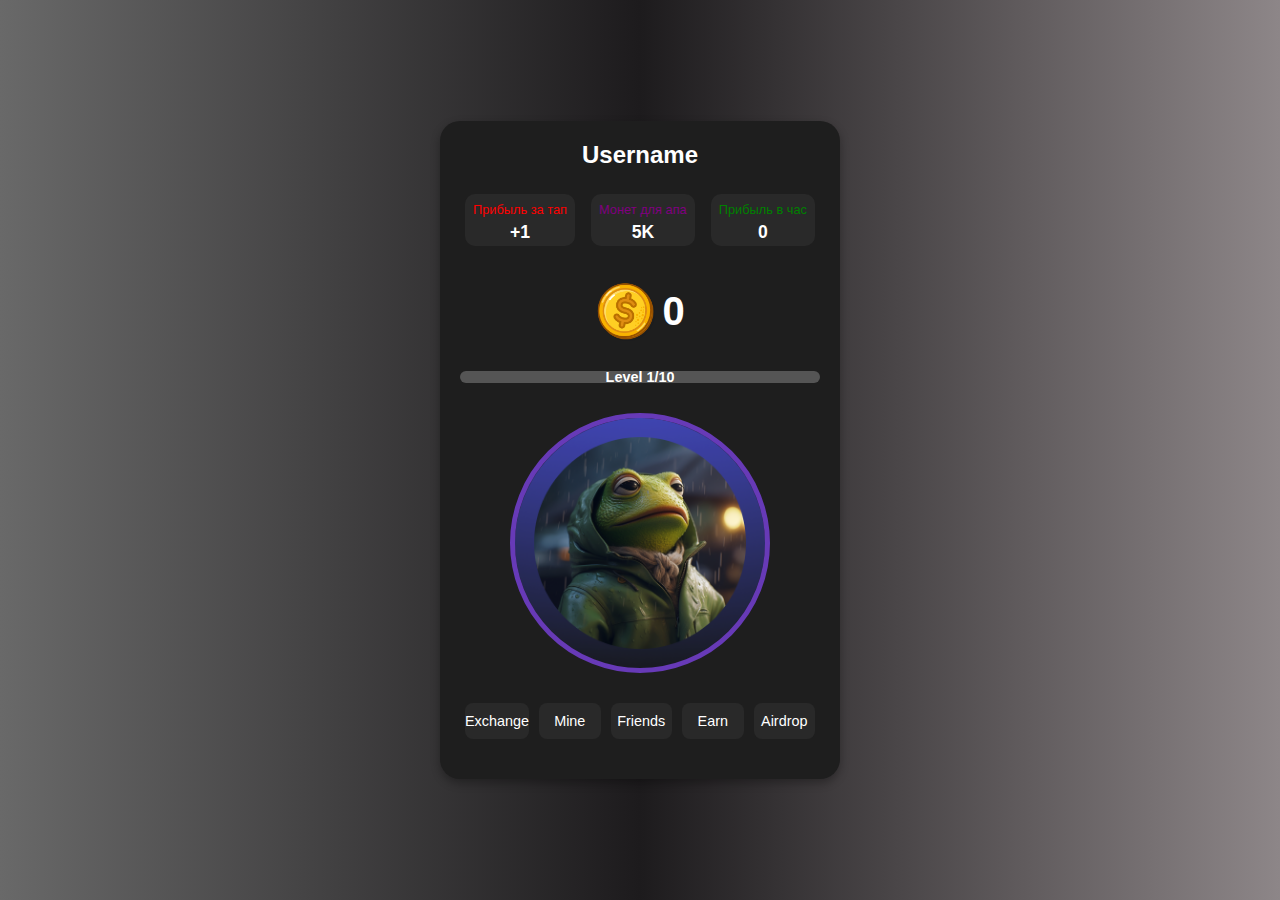
<file: index.html>
<!DOCTYPE html>
<html lang="en">
<head>
    <meta charset="UTF-8">
    <meta name="viewport" content="width=device-width, initial-scale=1.0">
    <title>MMMCoin</title>
    <link rel="stylesheet" href="styles.css" />
</head>
<body>
    <div class="container">
        <div id="username" class="header">Username</div>

        <div class="stats">
            <div class="stat">
                <div id="tap" class="stat-label">Прибыль за тап</div>
                <div class="stat-value">+1</div>
            </div>
            <div class="stat">
                <div id="up" class="stat-label">Монет для апа</div>
                <div class="stat-value">5K</div>
            </div>
            <div class="stat">
                <div id="hourse" class="stat-label">Прибыль в час</div>
                <div class="stat-value">0</div>
            </div>
        </div>

        <div class="coin" id="coin">
            <img class="money" src="assets/coin.png">
            <span id="score">0</span>
        </div>

        <div class="level-bar">
            <div class="level-progress" style="width: 0%;"></div>
            <div class="level-text">Level 1/10</div>
        </div>

        <div id = "hamster" class="hamster"></div>

        <div class="nav">
            <a href="#" class="nav-button">Exchange</a>
            <a href="#" class="nav-button">Mine</a>
            <a href="#" class="nav-button">Friends</a>
            <a href="#" class="nav-button">Earn</a>
            <a href="#" class="nav-button">Airdrop</a>
        </div>
    </div>
    <script src="app.js"></script>
</body>
</html>
</file>
<file: styles.css>
body {
    margin: 0;
    font-family: 'Arial', sans-serif;
    background: -webkit-linear-gradient(90deg, #696969,#1d1b1d,#8d8688);
    background: linear-gradient(90deg, #696969,#1d1b1d,#8d8688);
    color: #ffffff;
    display: flex;
    justify-content: center;
    align-items: center;
    height: 100vh;
}

.container {
    width: 360px;
    background: #1e1e1e;
    border-radius: 20px;
    padding: 20px;
    box-shadow: 0 4px 10px rgba(0, 0, 0, 0.3);
    text-align: center;
}

.header {
    margin-bottom: 20px;
    font-size: 1.5em;
    font-weight: bold;
    user-select: none;
}



.stats {
    display: flex;
    justify-content: space-between;

}

.stat {
    margin:5px;
    text-align: center;
    background: #292929;
    border-radius: 10px;
    padding: 3px;
    user-select: none;
}

.stat-value {
    font-size: 1.1em;
    font-weight: bold;
    color: white;
    padding-top:5px;
}

.stat-label {
    font-size: 0.8em;
    padding-left:5px;
    padding-right:5px;
    padding-top:5px;
}
#tap{
    color:red;
}
#up{
    color:purple;
}
#hourse{
    color:green;
}



.coin {
    display:flex;
    align-items:center;
    justify-content:center;
    font-size: 2.5em;
    font-weight: bold;
    margin: 30px 0 30px 0; /* Added top and bottom margin */
    color: white;
    user-select: none;
}
.money{
    padding-right:2%;
    width:60px;
    height:60px;
}
.level-bar {
    margin: 20px auto;
    height: 12px;
    width: 100%;
    background-color: #555;
    border-radius: 6px;
    overflow: hidden;
    position: relative;
    user-select: none;
    }

.level-progress {
    height: 100%;
    background: -webkit-linear-gradient(90deg, #f20707, #f58300, #11ff00, #14ad00);
    background: linear-gradient(90deg, #f20707, #f58300, #11ff00, #14ad00);
    transition: width 0.3s;
}

.level-text {
    position: absolute;
    top: 50%;
    left: 50%;
    transform: translate(-50%, -50%);
    font-size: 0.9em;
    font-weight: bold;
    color: #ffffff;
}

.hamster {
    margin: 20px auto;
    margin-top:30px;
    margin-bottom:30px;
    width: 250px;
    height: 250px;
    background: url('./assets/frog.png') no-repeat center center;
    background-size: cover;
    border-radius: 50%;
    border: 5px solid #673ab7;
    transition: transform 0.2s ease;
    --tiltX: 0deg;
    --tiltY: 0deg;
    transform: rotateX(var(--tiltX)) rotateY(var(--tiltY));
}

.nav {
    display: flex;
    justify-content: space-between;
    margin-top: 20px;
    margin-bottom: 20px;
    user-select: none;
}

.nav-button {
    flex: 1;
    margin: 0 5px;
    text-decoration: none;
    color: #ffffff;
    padding: 10px 0;
    background: #292929;
    border-radius: 8px;
    transition: background-color 0.3s;
    text-align: center;
    font-size: 0.9em;
}

.nav-button:hover {
    background-color: #383838;
}

.nav-button:active {
    background-color: #444444;
}

/* Добавляем стили для анимации взлетающей цифры */
.floating-plus-one {
    position: absolute;
    font-size: 30px;
    color: #ef882b;
    animation: float 1s ease-in-out;
    user-select: none;
    pointer-events: none;
}

@keyframes float {
    from {
        opacity: 1;
        transform: translateY(0);
    }
    to {
        opacity: 0;
        transform: translateY(-50px);
    }
}
</file>
